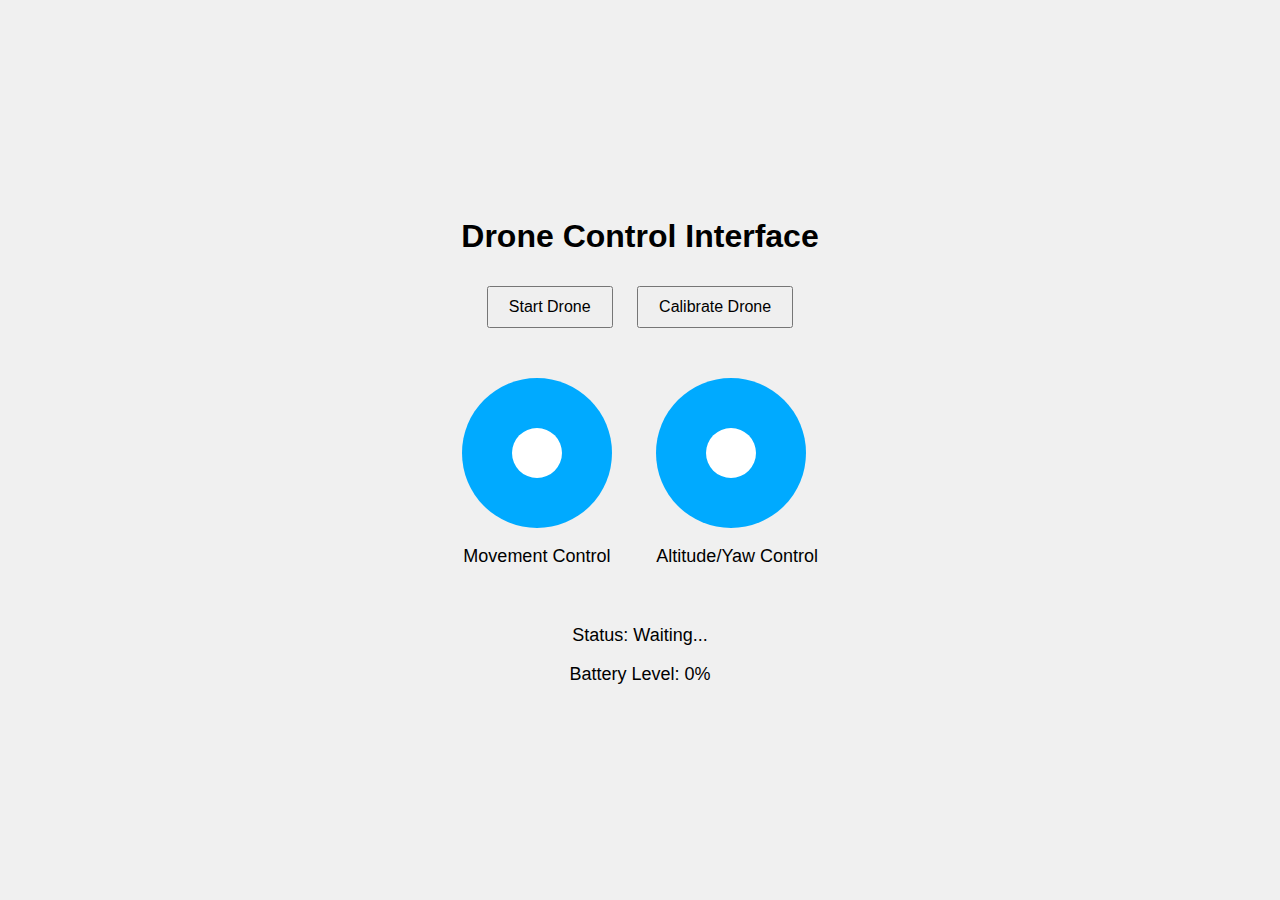
<file: Drone Code Development/Version-2/server_file/data/index.html>
<!DOCTYPE html>
<html lang="en">
<head>
  <meta charset="UTF-8">
  <meta name="viewport" content="width=device-width, initial-scale=1.0">
  <title>Drone Control Interface</title>
  <link rel="stylesheet" href="styles.css"> <!-- Link to external CSS -->
</head>
<body>
  <div class="container">
    <h1>Drone Control Interface</h1>
    
    <!-- Buttons for starting and calibrating the drone -->
    <div class="controls">
      <button id="startButton">Start Drone</button>
      <button id="calibrateButton">Calibrate Drone</button>
    </div>
    
    <!-- Joystick control for movement (forward, backward, left, right) -->
    <div class="joystick-container">
      <div class="joystick" id="moveJoystick">
        <div class="inner-circle"></div>
      </div>
      <p>Movement Control</p>
    </div>

    <!-- Joystick control for altitude and yaw -->
    <div class="joystick-container">
      <div class="joystick" id="altitudeJoystick">
        <div class="inner-circle"></div>
      </div>
      <p>Altitude/Yaw Control</p>
    </div>

    <!-- Display section for status (battery, drone info, etc.) -->
    <div class="status">
      <p>Status: <span id="status">Waiting...</span></p>
      <p>Battery Level: <span id="batteryLevel">0%</span></p>
    </div>
  </div>

  <script src="scripts.js"></script> <!-- Link to external JavaScript -->
</body>
</html>
</file>
<file: Drone Code Development/Version-2/server_file/data/styles.css>
body {
    font-family: Arial, sans-serif;
    background-color: #f0f0f0;
    margin: 0;
    padding: 0;
    display: flex;
    justify-content: center;
    align-items: center;
    height: 100vh;
  }
  
  .container {
    text-align: center;
  }
  
  .controls {
    margin-bottom: 20px;
  }
  
  button {
    padding: 10px 20px;
    margin: 10px;
    font-size: 16px;
    cursor: pointer;
  }
  
  .joystick-container {
    display: inline-block;
    margin: 20px;
  }
  
  .joystick {
    width: 150px;
    height: 150px;
    background-color: #00aaff;
    border-radius: 50%;
    position: relative;
  }
  
  .inner-circle {
    width: 50px;
    height: 50px;
    background-color: #fff;
    border-radius: 50%;
    position: absolute;
    top: 50%;
    left: 50%;
    transform: translate(-50%, -50%);
  }
  
  .status {
    margin-top: 20px;
  }
  
  p {
    font-size: 18px;
  }
  
  .inner-circle {
    width: 50px;
    height: 50px;
    background-color: #fff;
    border-radius: 50%;
    position: absolute;
    top: 50%;
    left: 50%;
    transform: translate(-50%, -50%);
    transition: left 0.1s, top 0.1s; /* Smooth transition for movement */
  }
</file>
